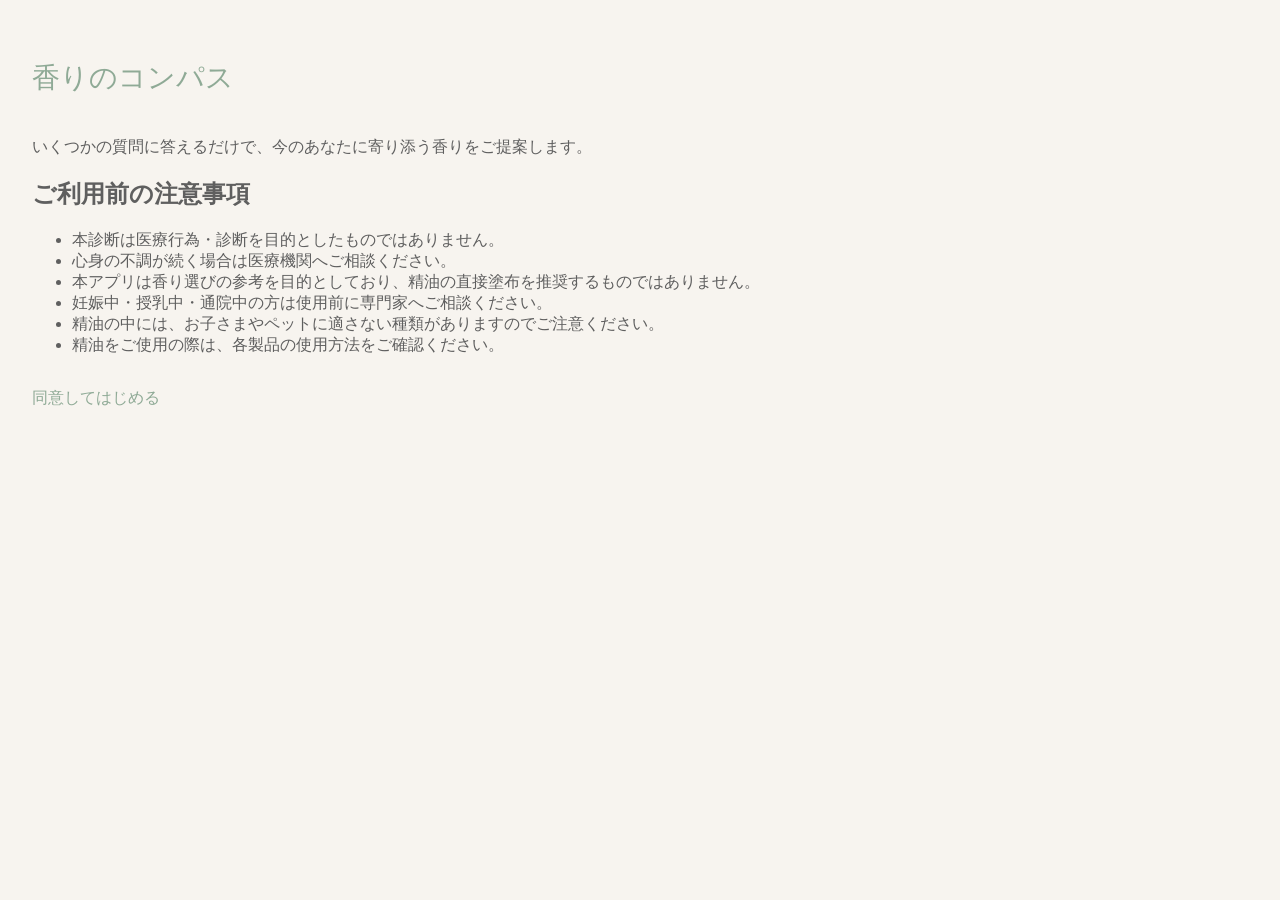
<file: index.html>
<!DOCTYPE html>
<html lang="ja">
<head>
  <meta name="viewport" content="width=device-width, initial-scale=1.0">
  <meta charset="UTF-8">
  <title>香りのコンパス</title>
  <link rel="stylesheet" href="design.css">
</head>
  
<body>
  <div class="top-container">
    <h1>香りのコンパス</h1>
    <p class = "intro-text">
      いくつかの質問に答えるだけで、今のあなたに寄り添う香りをご提案します。
    </p>

    <div class="notice-box">
      <h2>ご利用前の注意事項</h2>

      <ul>
        <li>本診断は医療行為・診断を目的としたものではありません。</li>
        <li>心身の不調が続く場合は医療機関へご相談ください。</li>
        <li>本アプリは香り選びの参考を目的としており、精油の直接塗布を推奨するものではありません。</li>
        <li>妊娠中・授乳中・通院中の方は使用前に専門家へご相談ください。</li>
        <li>精油の中には、お子さまやペットに適さない種類がありますのでご注意ください。</li>
        <li>精油をご使用の際は、各製品の使用方法をご確認ください。</li>
      </ul>
    </div>
    
  <a class="back-line" href="home.html">
  同意してはじめる
  </a>
  
  </div>
</body>
</html>
</file>
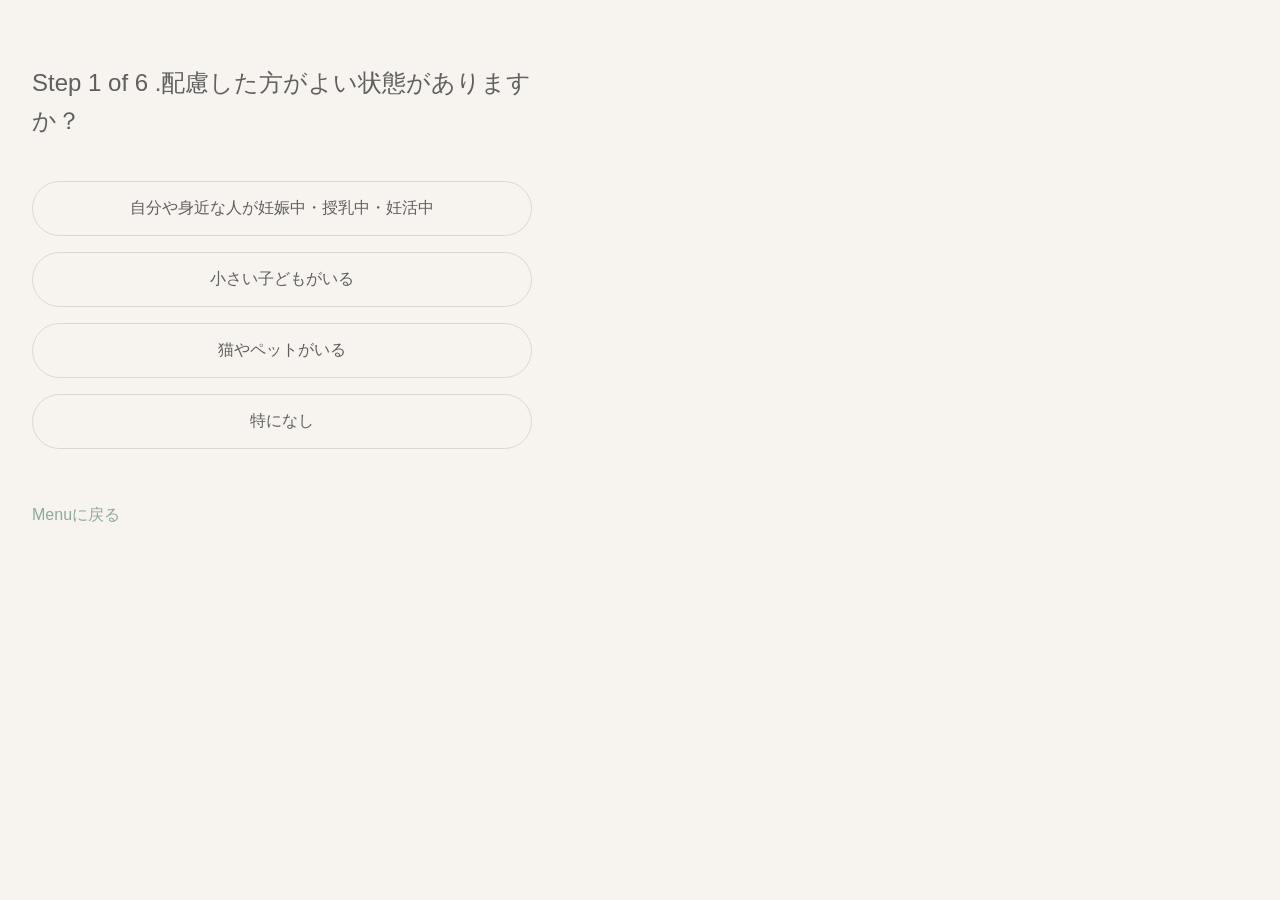
<file: aroma-diagnosis-q0.html>
<!DOCTYPE html>
<html lang="ja">
<head>
  <meta name="viewport" content="width=device-width, initial-scale=1.0">
  <meta charset="UTF-8">
  <title>アロマ診断</title>
  <link rel="stylesheet" href="design.css">
  <script src="diagnosis.js" defer></script>
</head>
  
<body>
  <div class="question-container">
    
  <p class="question">
    Step 1 of 6 .配慮した方がよい状態がありますか？
  </p>

  <div class="choices">
    <button data-caution="注意_妊娠">自分や身近な人が妊娠中・授乳中・妊活中</button>
    <button data-caution="注意_子ども">小さい子どもがいる</button>
    <button data-caution="注意_ペット">猫やペットがいる</button>
    <button data-caution="">特になし</button>
  </div>
  
  <a class="back-line" href="home.html">
  Menuに戻る
  </a>
    
  </div>
  
</body>
</html>
</file>
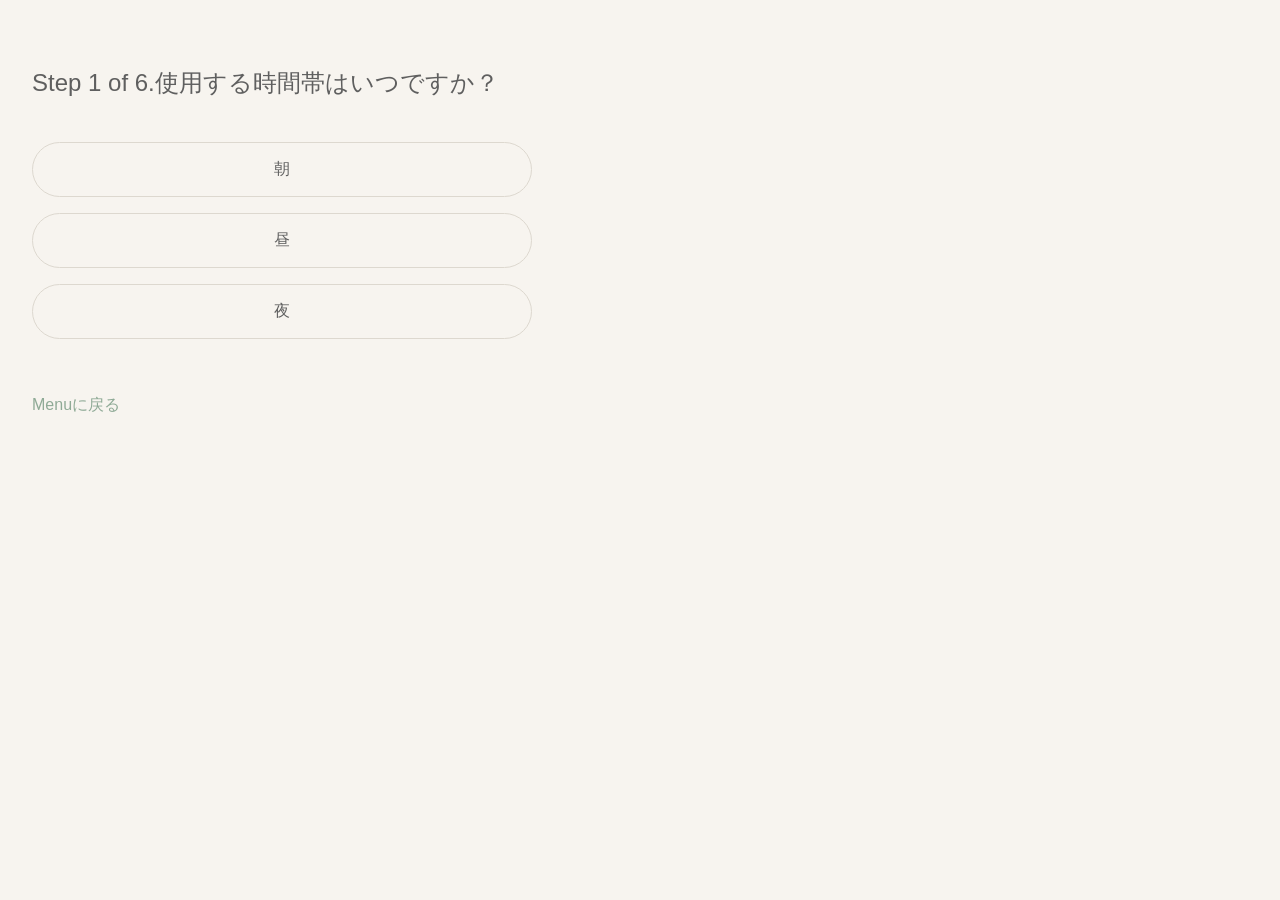
<file: aroma-diagnosis-q1.html>
<!DOCTYPE html>
<html lang="ja">
<head>
  <meta name="viewport" content="width=device-width, initial-scale=1.0">
  <meta charset="UTF-8">
  <title>アロマ診断</title>
  <link rel="stylesheet" href="design.css">
  <script src="diagnosis.js" defer></script>
</head>
  
<body>
  <div class="question-container">
    
  <p class="question">
  Step 1 of 6.使用する時間帯はいつですか？
  </p>
  
  <div class="choices">
    <button data-time="朝">朝</button>
    <button data-time="昼">昼</button>
    <button data-time="夜">夜</button>
  </div>
   
  <a class="back-line" href="home.html">
  Menuに戻る
  </a>
    
  </div>
  
</body>
</html>
</file>
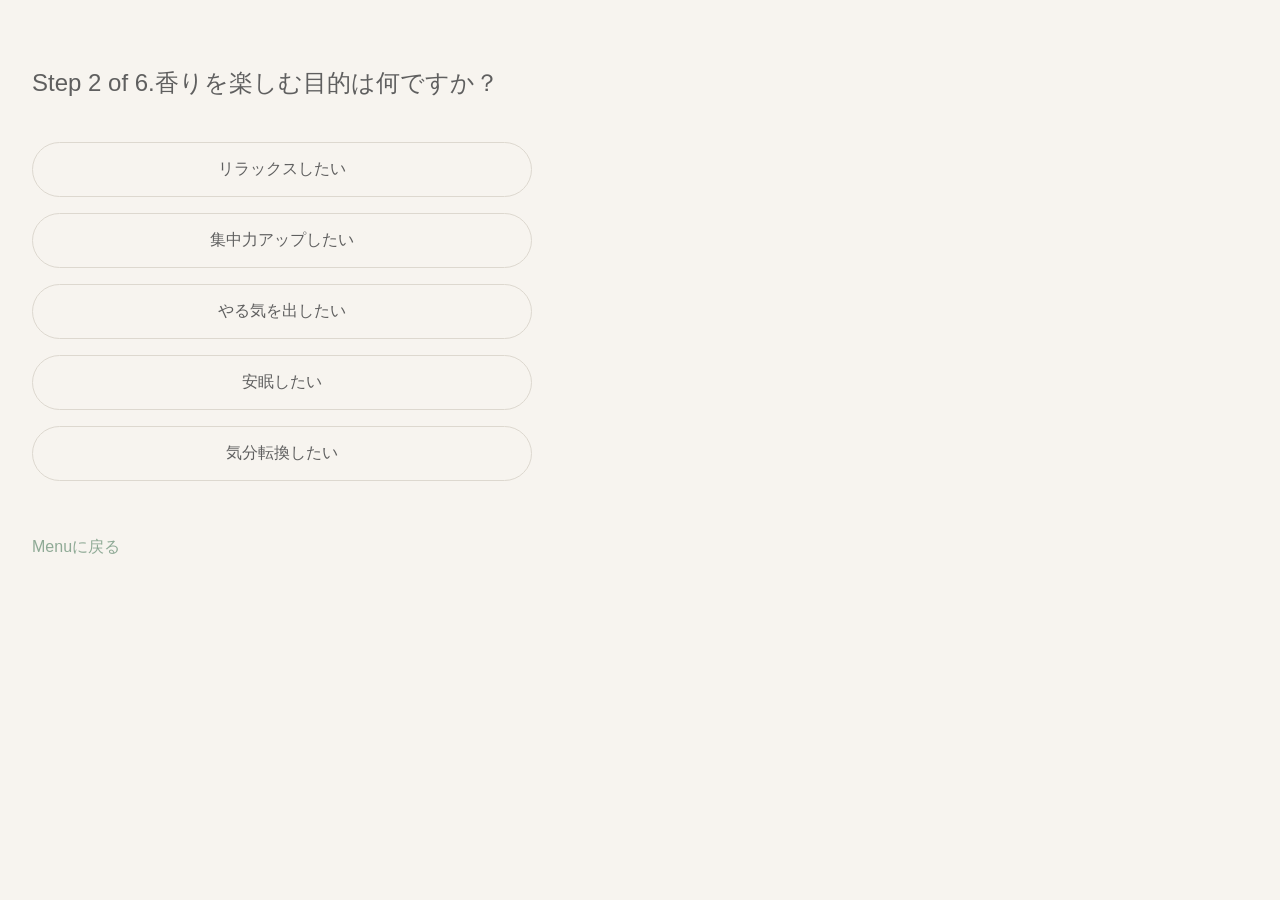
<file: aroma-diagnosis-q2.html>
<!DOCTYPE html>
<html lang="ja">
<head>
  <meta name="viewport" content="width=device-width, initial-scale=1.0">
  <meta charset="UTF-8">
  <title>アロマ診断</title>
  <link rel="stylesheet" href="design.css">
  <script src="diagnosis.js" defer></script>
</head>
  
<body>
  <div class="question-container">
    
  <p class="question">
  Step 2 of 6.香りを楽しむ目的は何ですか？
  </p>

  <div class="choices">
    <button data-purpose="リラックス">リラックスしたい</button>
    <button data-purpose="集中">集中力アップしたい</button>
    <button data-purpose="やる気">やる気を出したい</button>
    <button data-purpose="安眠">安眠したい</button>
    <button data-purpose="気分転換">気分転換したい</button>
  </div>
  
  <a class="back-line" href="home.html">
  Menuに戻る
  </a>
    
  </div>
  
</body>
</html>
</file>
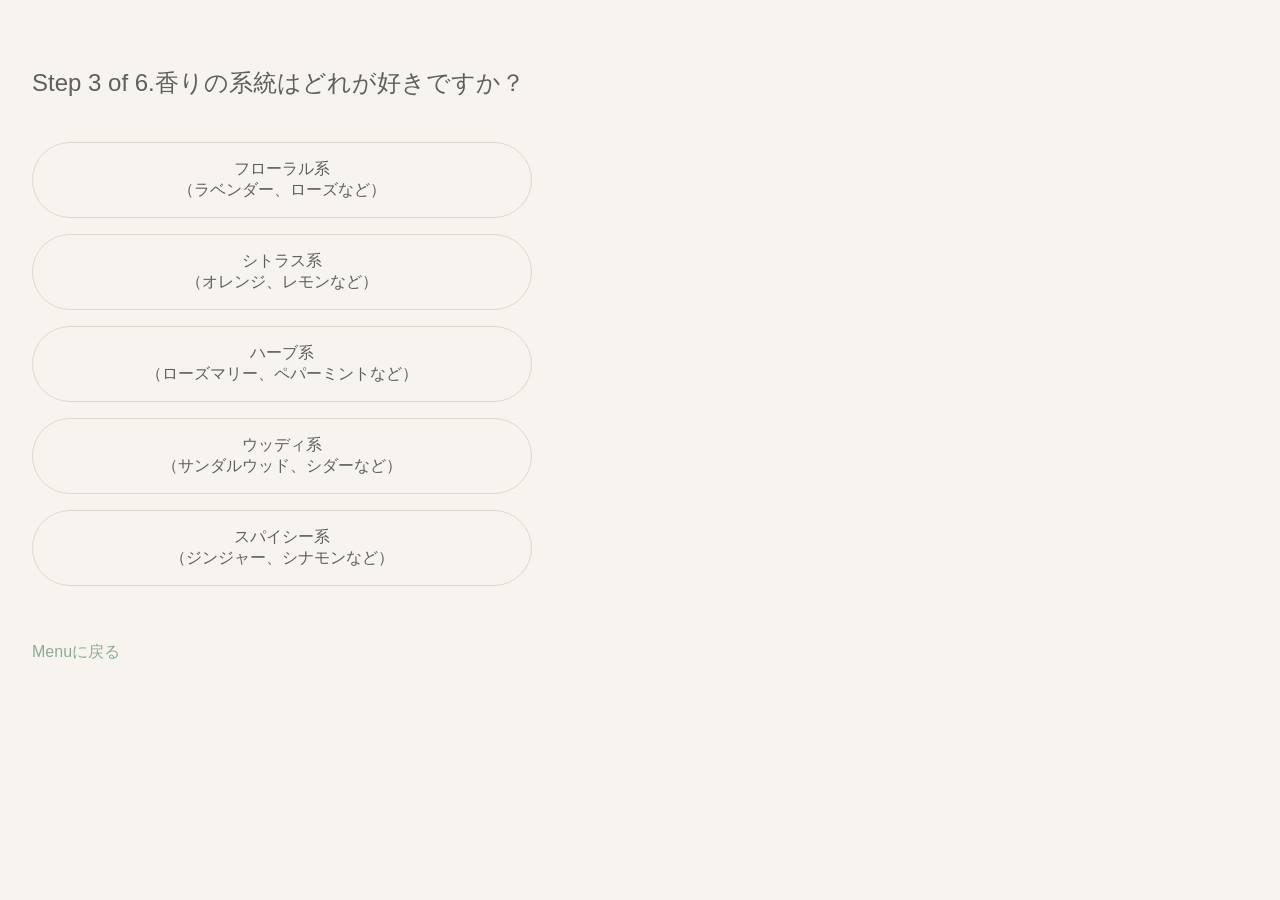
<file: aroma-diagnosis-q3.html>
<!DOCTYPE html>
<html lang="ja">
<head>
  <meta name="viewport" content="width=device-width, initial-scale=1.0">
  <meta charset="UTF-8">
  <title>アロマ診断</title>
  <link rel="stylesheet" href="design.css">
  <script src="diagnosis.js" defer></script>
</head>
  
<body>
  <div class="question-container">
    
  <p class="question">
  Step 3 of 6.香りの系統はどれが好きですか？
  </p>

  <div class="choices">
    <button data-lineage="フローラル">フローラル系 <br>（ラベンダー、ローズなど）</button>
    <button data-lineage="シトラス">シトラス系 <br>（オレンジ、レモンなど）</button>
    <button data-lineage="ハーブ">ハーブ系 <br>（ローズマリー、ペパーミントなど）</button>
    <button data-lineage="ウッディ">ウッディ系 <br>（サンダルウッド、シダーなど）</button>
    <button data-lineage="スパイシー">スパイシー系 <br>（ジンジャー、シナモンなど）</button>
  </div>
    
  <a class="back-line" href="home.html">
  Menuに戻る
  </a>

  </div>
  
</body>
</html>
</file>
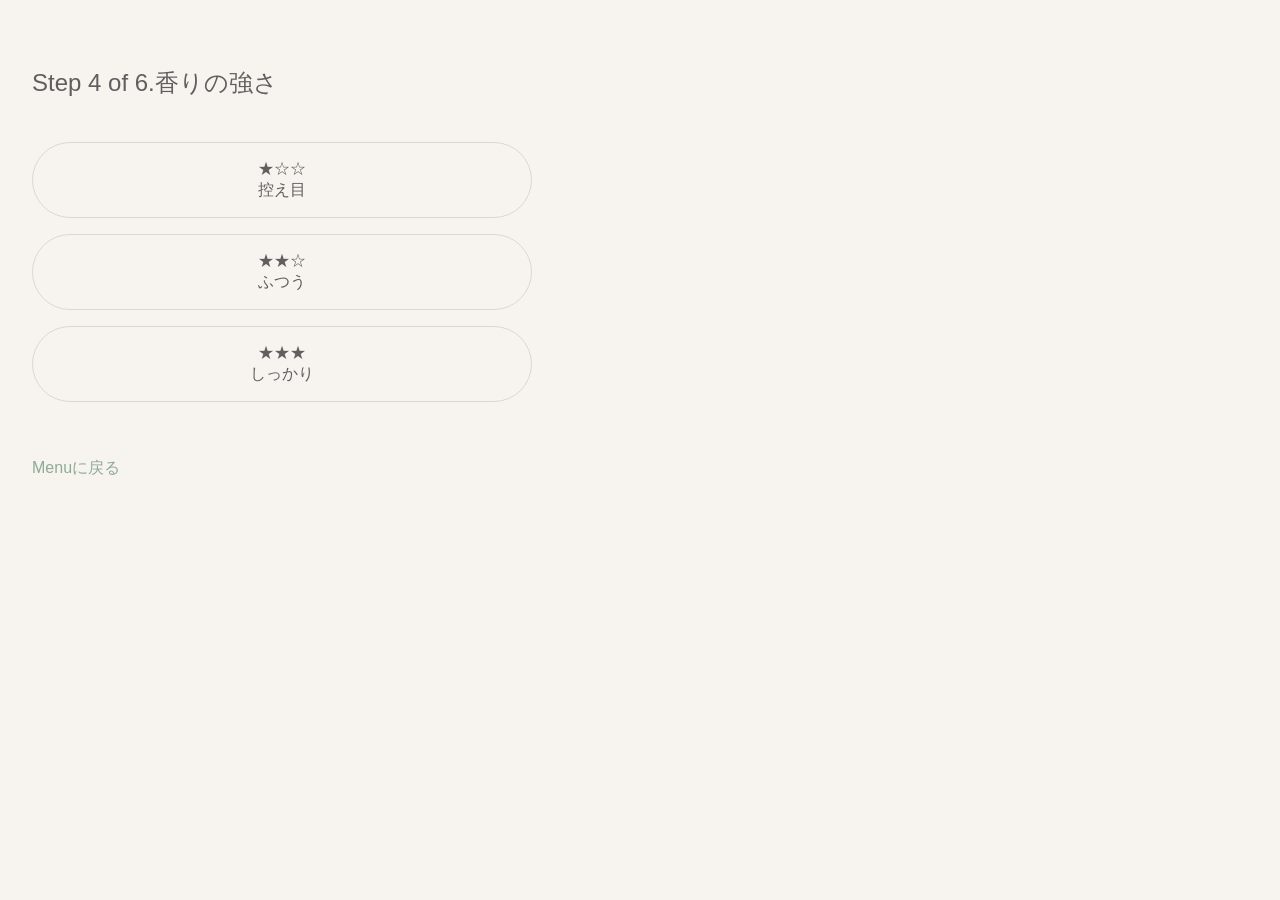
<file: aroma-diagnosis-q4.html>
<!DOCTYPE html>
<html lang="ja">
<head>
  <meta name="viewport" content="width=device-width, initial-scale=1.0">
  <meta charset="UTF-8">
  <title>アロマ診断</title>
  <link rel="stylesheet" href="design.css">
  <script src="diagnosis.js" defer></script>
</head>
  
<body>
  <div class="question-container">
    
  <p class="question">
  Step 4 of 6.香りの強さ
  </p>

  <div class="choices">
    <button data-weight="軽い">★☆☆<br>控え目</button>
    <button data-weight="普通">★★☆<br>ふつう</button>
    <button data-weight="重い">★★★<br>しっかり</button>
  </div>
  
  <a class="back-line" href="home.html">
  Menuに戻る
  </a>
    
  </div>
  
</body>
</html>
</file>
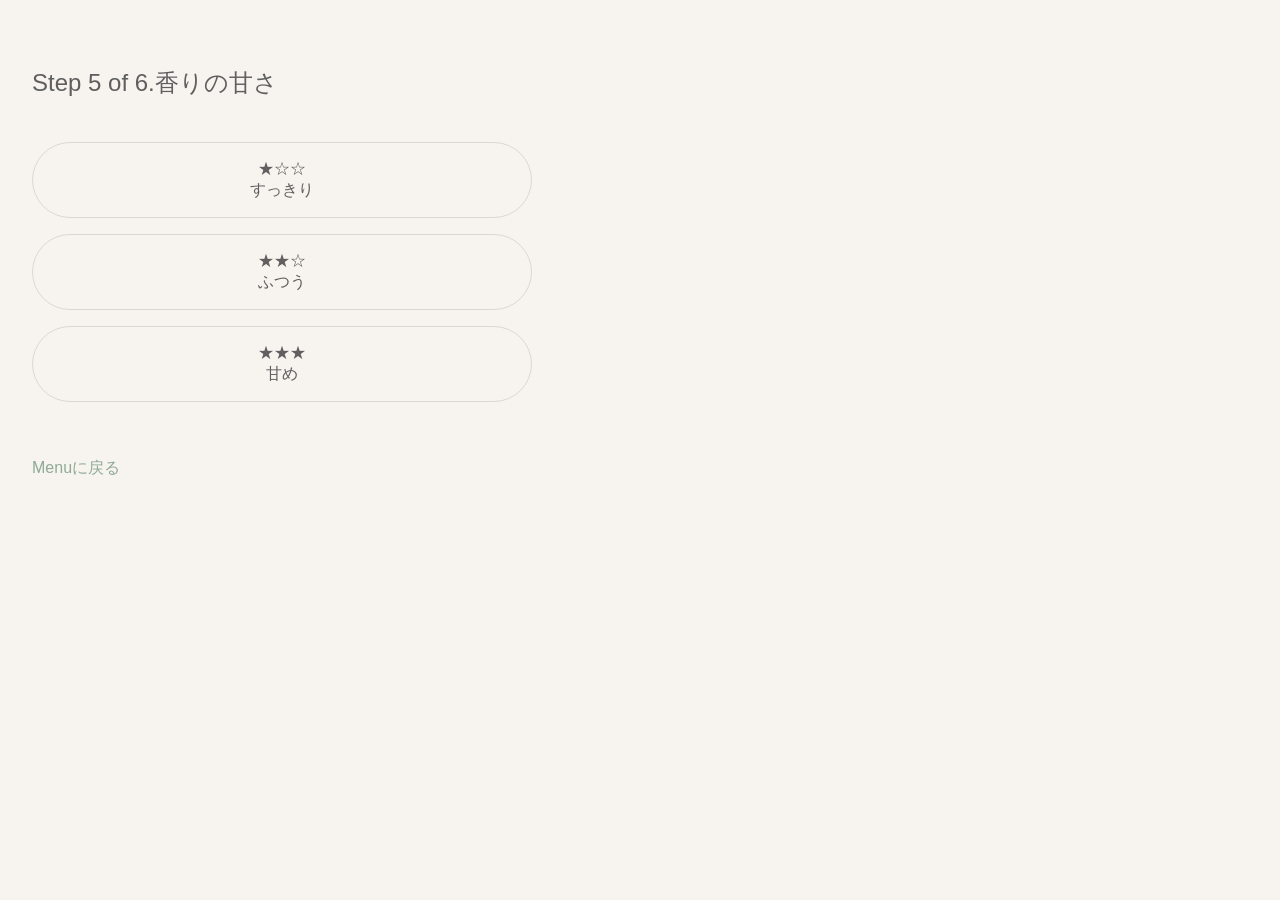
<file: aroma-diagnosis-q5.html>
<!DOCTYPE html>
<html lang="ja">
<head>
  <meta name="viewport" content="width=device-width, initial-scale=1.0">
  <meta charset="UTF-8">
  <title>アロマ診断</title>
  <link rel="stylesheet" href="design.css">
  <script src="diagnosis.js" defer></script>
</head>
  
<body>
  <div class="question-container">
    
  <p class="question">
  Step 5 of 6.香りの甘さ
  </p>

  <div class="choices">
    <button data-sweetness="すっきり">★☆☆<br>すっきり</button>
    <button data-sweetness="バランス">★★☆<br>ふつう</button>
    <button data-sweetness="甘め">★★★<br>甘め</button>
  </div>
  
  <a class="back-line" href="home.html">
  Menuに戻る
  </a>
    
  </div>
  
</body>
</html>
</file>
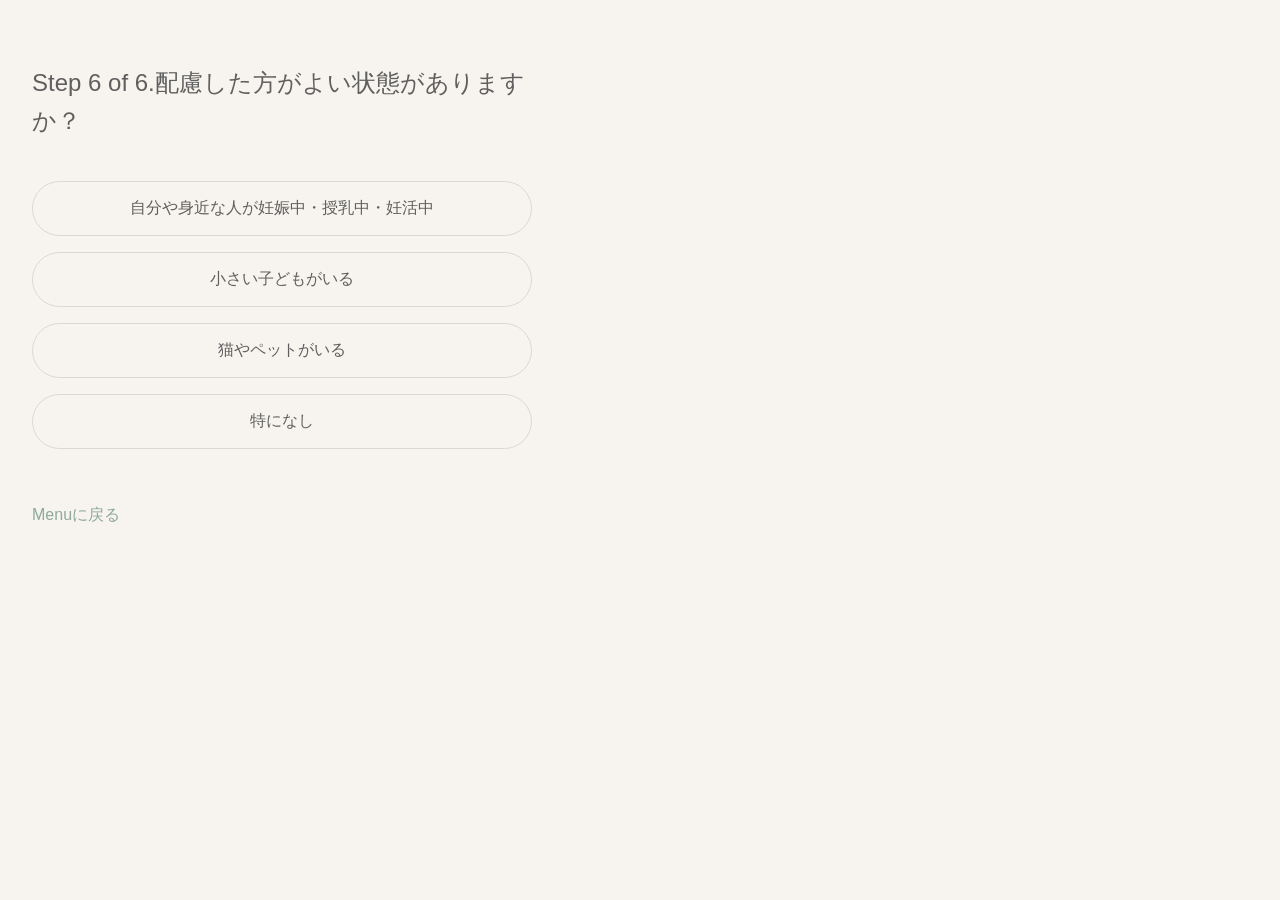
<file: aroma-diagnosis-q6.html>
<!DOCTYPE html>
<html lang="ja">
<head>
  <meta name="viewport" content="width=device-width, initial-scale=1.0">
  <meta charset="UTF-8">
  <title>アロマ診断</title>
  <link rel="stylesheet" href="design.css">
  <script src="diagnosis.js" defer></script>
</head>
  
<body>
  <div class="question-container">
    
  <p class="question">
  Step 6 of 6.配慮した方がよい状態がありますか？
  </p>

  <div class="choices">
    <button data-caution="注意_妊娠">自分や身近な人が妊娠中・授乳中・妊活中</button>
    <button data-caution="注意_子ども">小さい子どもがいる</button>
    <button data-caution="注意_ペット">猫やペットがいる</button>
    <button data-caution="">特になし</button>
  </div>
  
  <a class="back-line" href="home.html">
  Menuに戻る
  </a>
    
  </div>
  
</body>
</html>
</file>
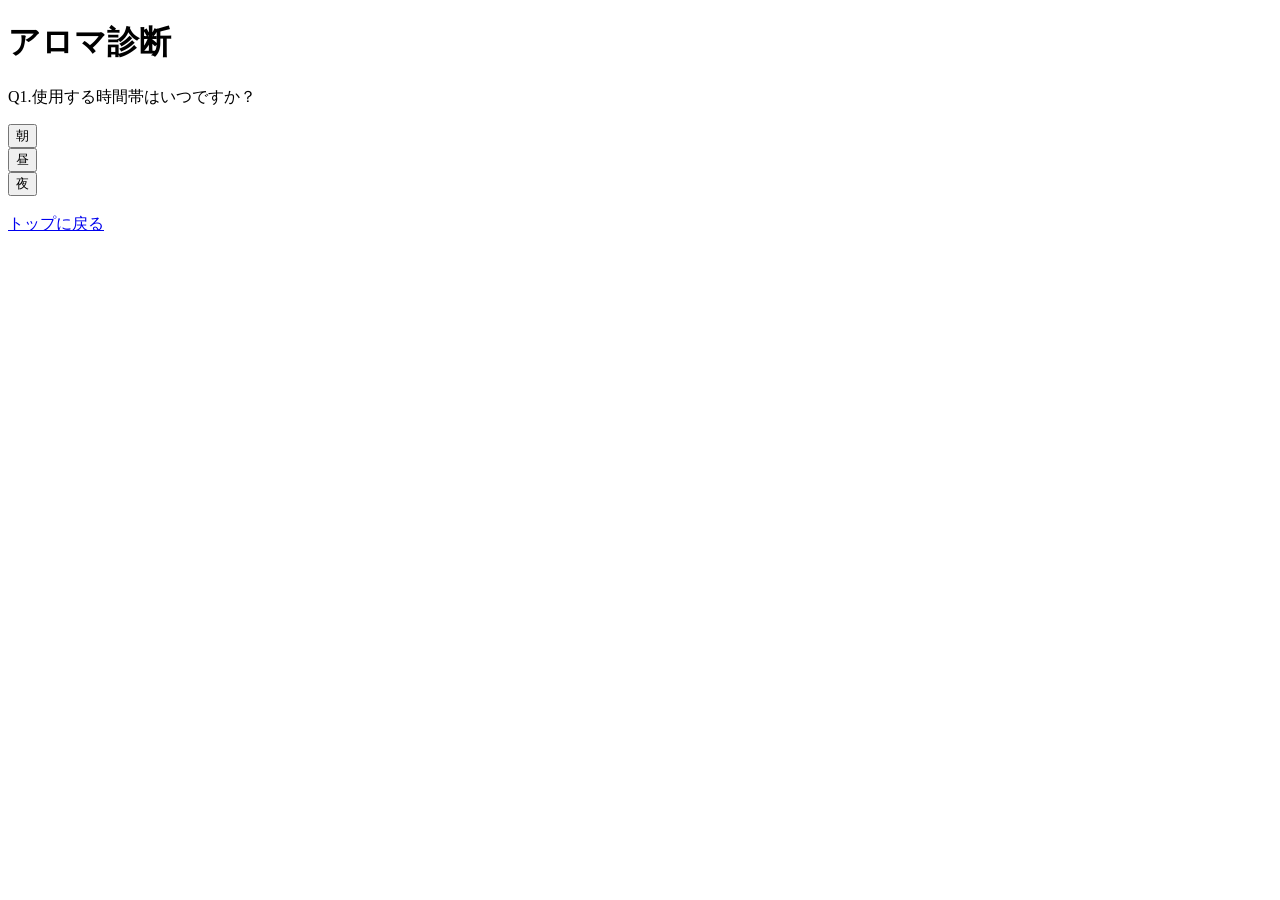
<file: aroma-diagnosis.html>
<!DOCTYPE html>
<html>
<head>
  <meta name="viewport" content="width=device-width, initial-scale=1.0">
  <title>アロマ診断</title>
</head>
<body>
  <h1>アロマ診断</h1>
  <p>Q1.使用する時間帯はいつですか？</p>
  
  <button>朝</button><br>
  <button>昼</button><br>
  <button>夜</button><br><br>
  
  <a href="index.html">トップに戻る</a>
</body>
</html>
</file>
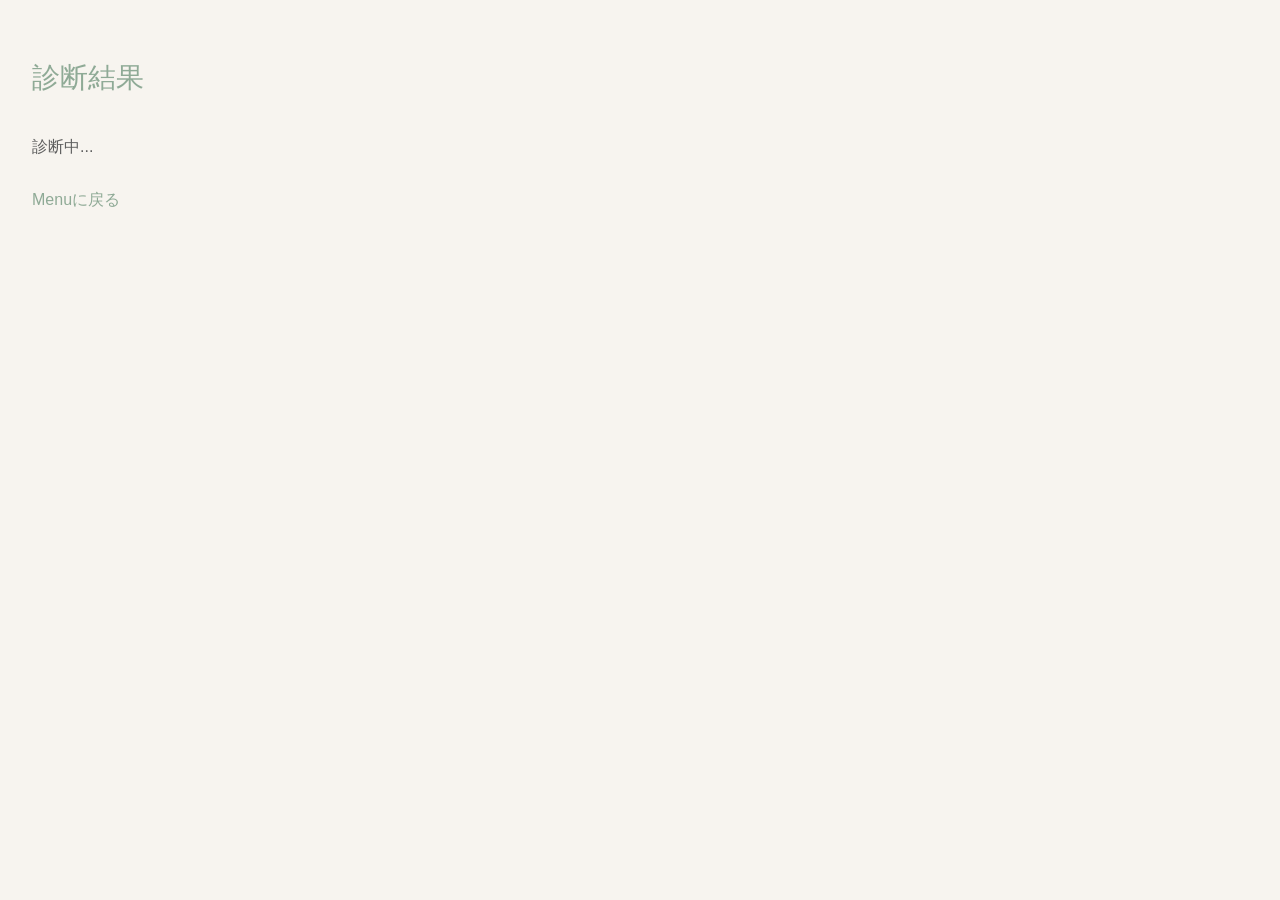
<file: diagnosis-result.html>
<!DOCTYPE html>
<html lang="ja">
<head>
  <meta name="viewport" content="width=device-width, initial-scale=1.0">
  <meta charset="UTF-8">
  <title>アロマ診断結果</title>
  <link rel="stylesheet" href="design.css">
  <script src="diagnosis.js" defer></script>
</head>
<body>
  <h1>診断結果</h1>
  <P id = "loading">診断中...</P>

  <div id="diagnosisResult"></div>

  <a class="back-line" href="home.html">
  Menuに戻る
  </a>

</body>
</html>
</file>
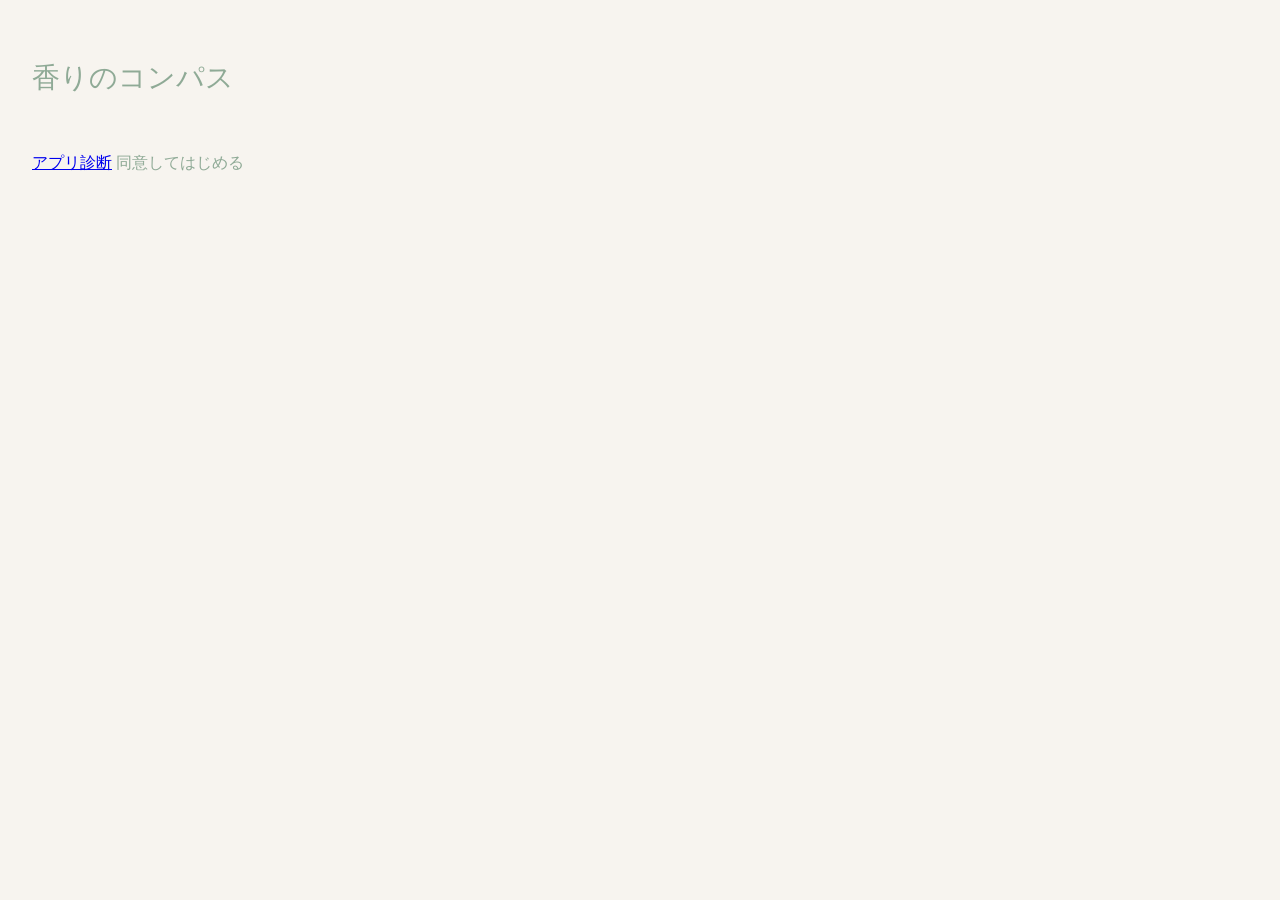
<file: index..html>
<!DOCTYPE html>
<html lang="ja">
<html>
<head>
  <meta name="viewport" content="width=device-width, initial-scale=1.0">
  <meta charset="UTF-8">
  <title>香りのコンパス</title>
  <link rel="stylesheet" href="design.css">
</head>
  
<body>
  <h1>香りのコンパス</h1>
  <div>
    <a href="aroma-diagnosis-q1.html">アプリ診断</a>

  <a class="back-line" href="home.html">
  同意してはじめる
  </a>
  
  </div>
</body>
</html>
</file>
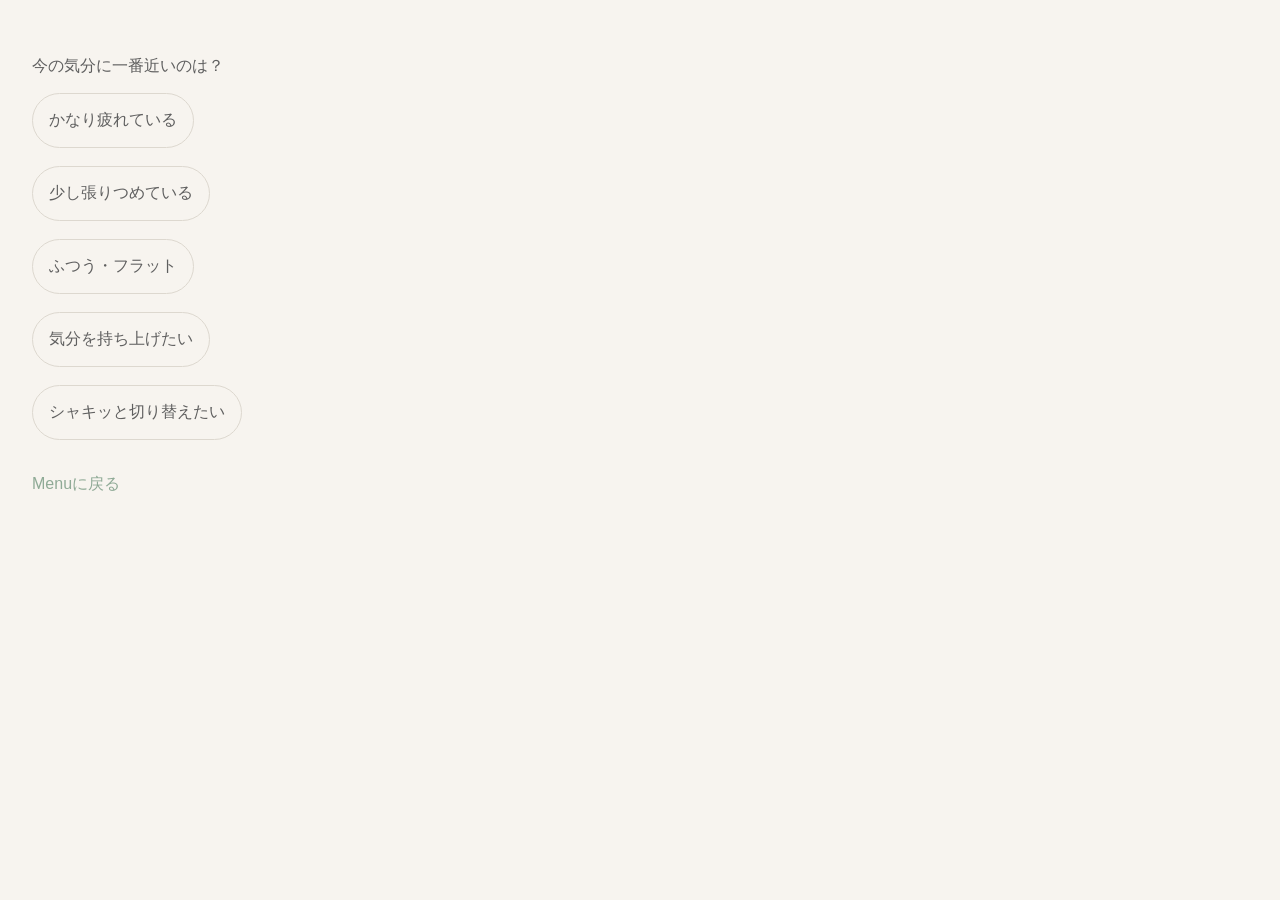
<file: pic-up-aroma.html>
<!DOCTYPE html>
<html lang="ja">
<head>
  <meta name="viewport" content="width=device-width, initial-scale=1.0">
  <meta charset="UTF-8">
  <title>本日のピックアップアロマ</title>
  <link rel="stylesheet" href="design.css">
  <script src="pickupresult.js" defer></script>
</head>
<body>
  <p>今の気分に一番近いのは？</p>
  
  <button data-question="1">かなり疲れている</button><br><br>
  <button data-question="2">少し張りつめている</button><br><br>
  <button data-question="3">ふつう・フラット</button><br><br>
  <button data-question="4">気分を持ち上げたい</button><br><br>
  <button data-question="5">シャキッと切り替えたい</button><br><br>

  <div id = "pickUpResult"></div>

  <a class="back-line" href="home.html">
  Menuに戻る
  </a>
  
</body>
</html>
</file>
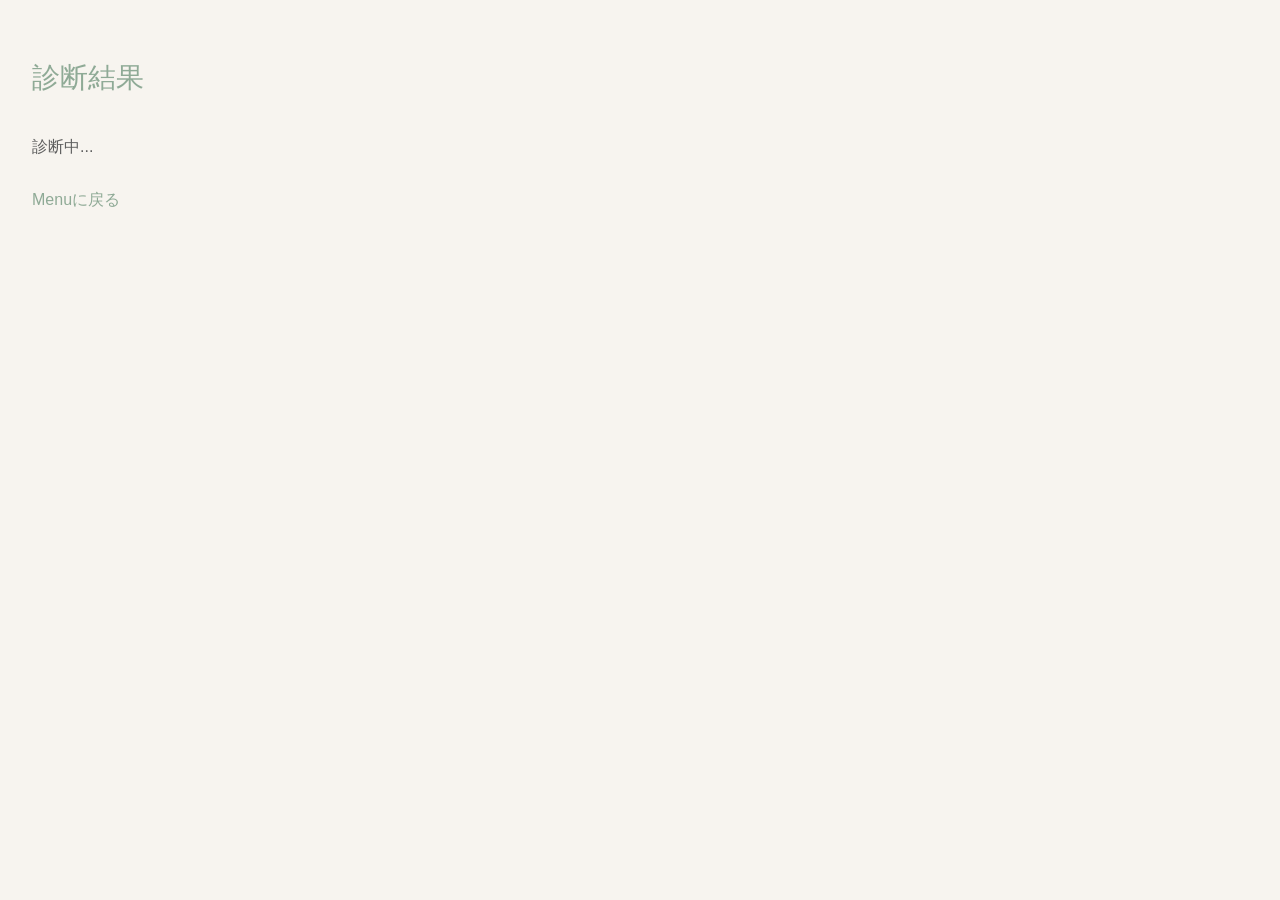
<file: pick-up-result.html>
<!DOCTYPE html>
<html lang="ja">
<head>
  <meta name="viewport" content="width=device-width, initial-scale=1.0">
  <meta charset="UTF-8">
  <title>本日のピックアップアロマ</title>
  <link rel="stylesheet" href="design.css">
  <script src="pickupresult.js" defer></script>
</head>
<body>
  <h1>診断結果</h1>
  <P id = "loading">診断中...</P>

  <div id="pickUpResult"></div>

  <a class="back-line" href="home.html">
  Menuに戻る
  </a>

</body>
</html>
</file>
<file: design.css>
/*#f7f4ef 背景 　#8faa96 緑 アクセントカラー　#5f5f5f 文字*/

body {
  background-color: #f7f4ef;
  color: #5f5f5f;
  
  font-family:
  -apple-system,
  BlinkMacSystemFont,
  'Hiragino Maru Gothic ProN',
  'メイリオ',
  sans-serif;

  padding:32px 24px;
}

h1{
  font-size: 28px;
  font-weight: 500;

  margin-bottom: 40px;

  color: #8faa96;
}

.menu a{
  line-height: 1.5;
  display: block;
  color: #5f5f5f;
  text-decoration: none;
  padding: 20px 4px;
  border-bottom: 1px solid #ddd8cf;
  transition:0.3s;
}

.menu a:hover{
  color: #8faa96;
  padding-left: 12px;
}

.question-container{
  max-width: 500px;
}

.question{
  font-size: 24px;
  line-height: 1.6;
  margin-bottom: 40px;
}

.choices{
  display:flex;
  flex-direction: column;
  gap: 16px;
  margin-bottom: 40px;
}

button{
  background: transparent;
  border: 1px solid #ddd8cf;
  border-radius: 999px;
  font-size: 16px;
  padding: 16px;
  color: #5f5f5f;
  transition: 0.3s;
  cursor: pointer;
}

button:hover{
  border-color:#8faa96;
  color: #8faa96;
  background: rgba(143,170,150,0.08); /*#8faa96を8%薄くしてる　#8faa9614でも代用可能*/
}

button:active{
  transform: scale(0.98);
}

.back-line{
  display: inline-block;
  color:#8faa96;
  text-decoration: none;
  margin-top: 16px;
}
</file>
